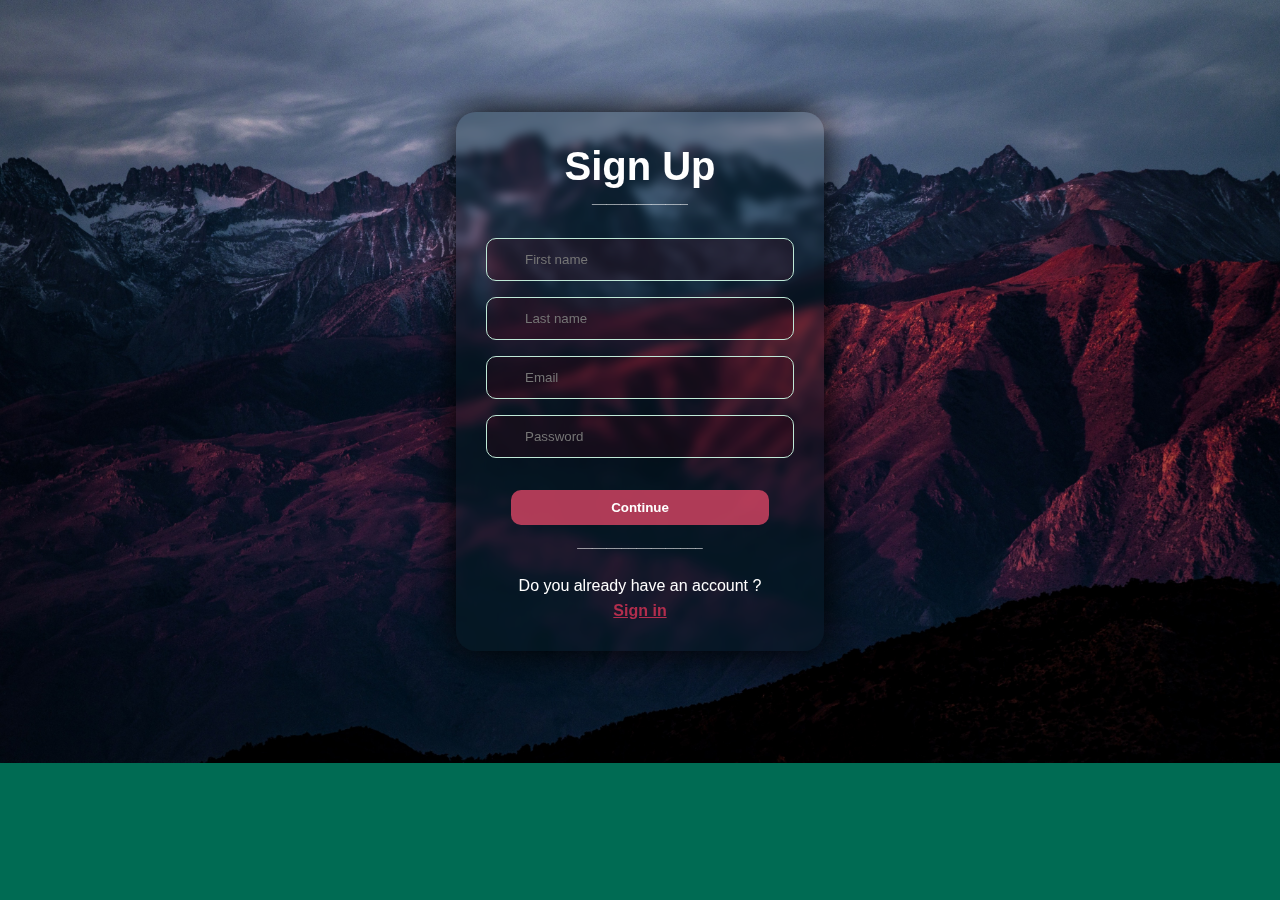
<file: index.html>
<!DOCTYPE html>
<html lang="en">
<head>
    <meta charset="UTF-8">
    <meta name="viewport" content="width=device-width, initial-scale=1.0">
    <link rel="stylesheet" href="sign.css">
    <link rel="stylesheet" href="https://cdnjs.cloudflare.com/ajax/libs/font-awesome/6.6.0/css/all.min.css" integrity="sha512-Kc323vGBEqzTmouAECnVceyQqyqdsSiqLQISBL29aUW4U/M7pSPA/gEUZQqv1cwx4OnYxTxve5UMg5GT6L4JJg==" crossorigin="anonymous" referrerpolicy="no-referrer" />
    <title>Sign Up | In form</title>
</head>
<body>
    <div class="all-form">
        <div class="sign-header">
            <h1>Sign Up</h1>
            <h5>_____________</h5>
        </div>

       <div class="outputs">
        <div class="first-name">
            <i class="fa-solid fa-user"></i>
            <input type="text" placeholder="First name" required>
        </div>
        <div class="last-name">
            <i class="fa-solid fa-user"></i>
            <input type="text" placeholder="Last name" required>
        </div>
        <div class="email">
            <i class="fa-solid fa-envelope"></i>
            <input type="email" placeholder="Email" required>
        </div>
        <div class="password">
            <i class="fa-solid fa-lock"></i>
            <input type="password" placeholder="Password" required>
        </div>
        <div class="continue-btn">
            <a href="signup.html"><button>Continue</button></a>
        </div>
        <div class="changing">
        </div>
        <div class="under">
            <div class="charit">
                <h5>_________________</h5>
            </div>
            <div class="under-charit">
                <p>Do you already have an account ?<br><span><a href="signin.html">Sign in</a></span></p>
            </div>
        </div>
    </div>
</body>
</html>
</file>
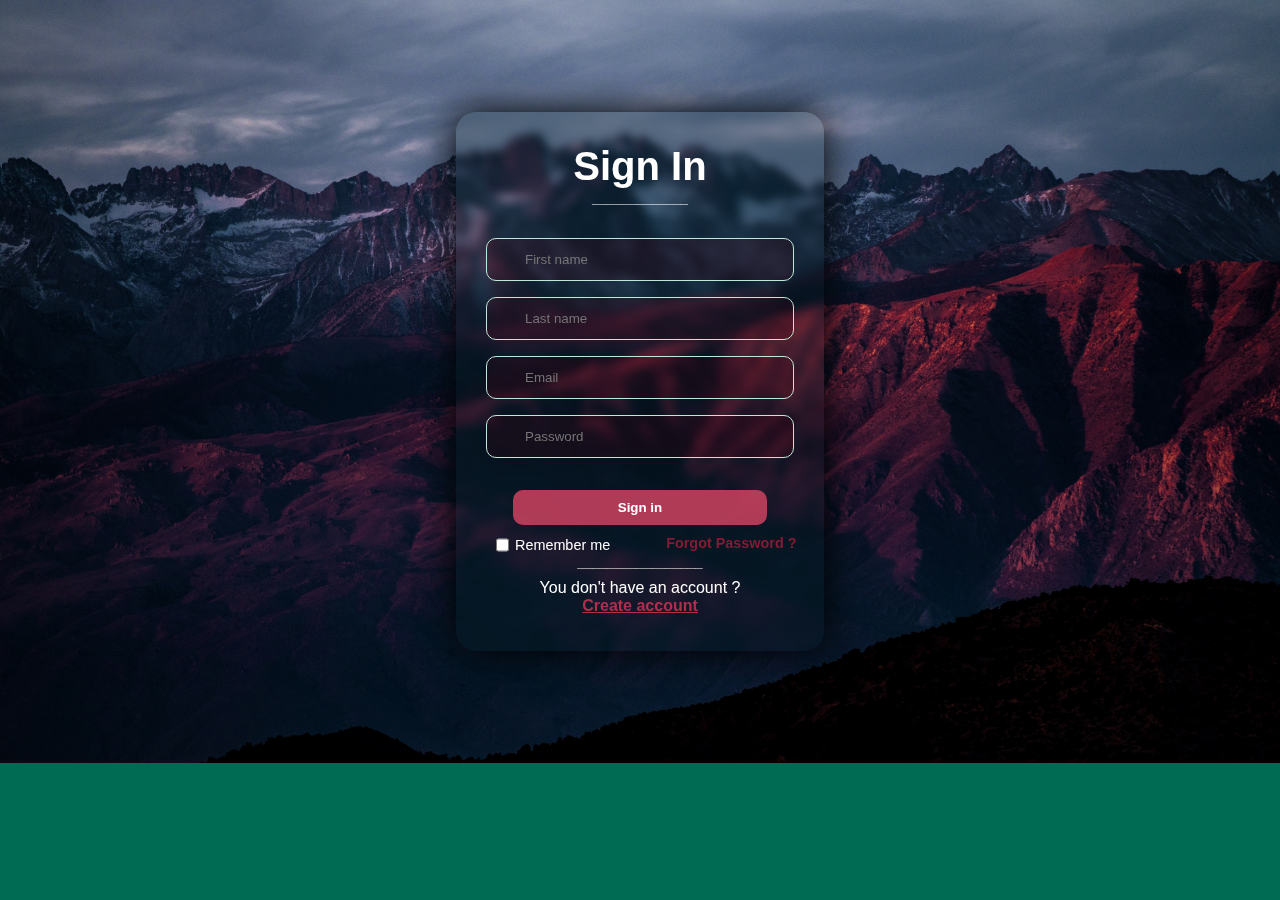
<file: signin.html>
<!DOCTYPE html>
<html lang="en">
<head>
    <meta charset="UTF-8">
    <meta name="viewport" content="width=device-width, initial-scale=1.0">
    <link rel="stylesheet" href="signin.css">
    <link rel="stylesheet" href="https://cdnjs.cloudflare.com/ajax/libs/font-awesome/6.6.0/css/all.min.css" integrity="sha512-Kc323vGBEqzTmouAECnVceyQqyqdsSiqLQISBL29aUW4U/M7pSPA/gEUZQqv1cwx4OnYxTxve5UMg5GT6L4JJg==" crossorigin="anonymous" referrerpolicy="no-referrer" />
    <title>Sign In | In form</title>
</head>
<body>
    <div class="all-form">
        <div class="sign-header">
            <h1>Sign In</h1>
            <h5>_____________</h5>
        </div>

       <div class="outputs">
        <div class="first-name">
            <i class="fa-solid fa-user"></i>
            <input type="text" placeholder="First name" required>
        </div>
        <div class="last-name">
            <i class="fa-solid fa-user"></i>
            <input type="text" placeholder="Last name" required>
        </div>
        <div class="email">
            <i class="fa-solid fa-envelope"></i>
            <input type="email" placeholder="Email" required>
        </div>
        <div class="password">
            <i class="fa-solid fa-lock"></i>
            <input type="password" placeholder="Password" required>
        </div>
        <div class="signin-btn">
            <a href=""><button>Sign in</button></a>
            <div class="remember-forgot">
                <div class="remember">
                    <input type="checkbox"><p>Remember me</p>
                </div>
                <div class="forgot">
                    <a href="">Forgot Password ?</a>
                </div>
        </div>
        
        <div class="changing">
        </div>
        <div class="under">
            <div class="charit">
                <h5>_________________</h5>
            </div>
            <div class="under-charit">
                <p>You don't have an account ?<br><span><a href="index.html">Create account</a></span></p>
            </div>
        </div>
    </div>
</body>
</html>
</file>
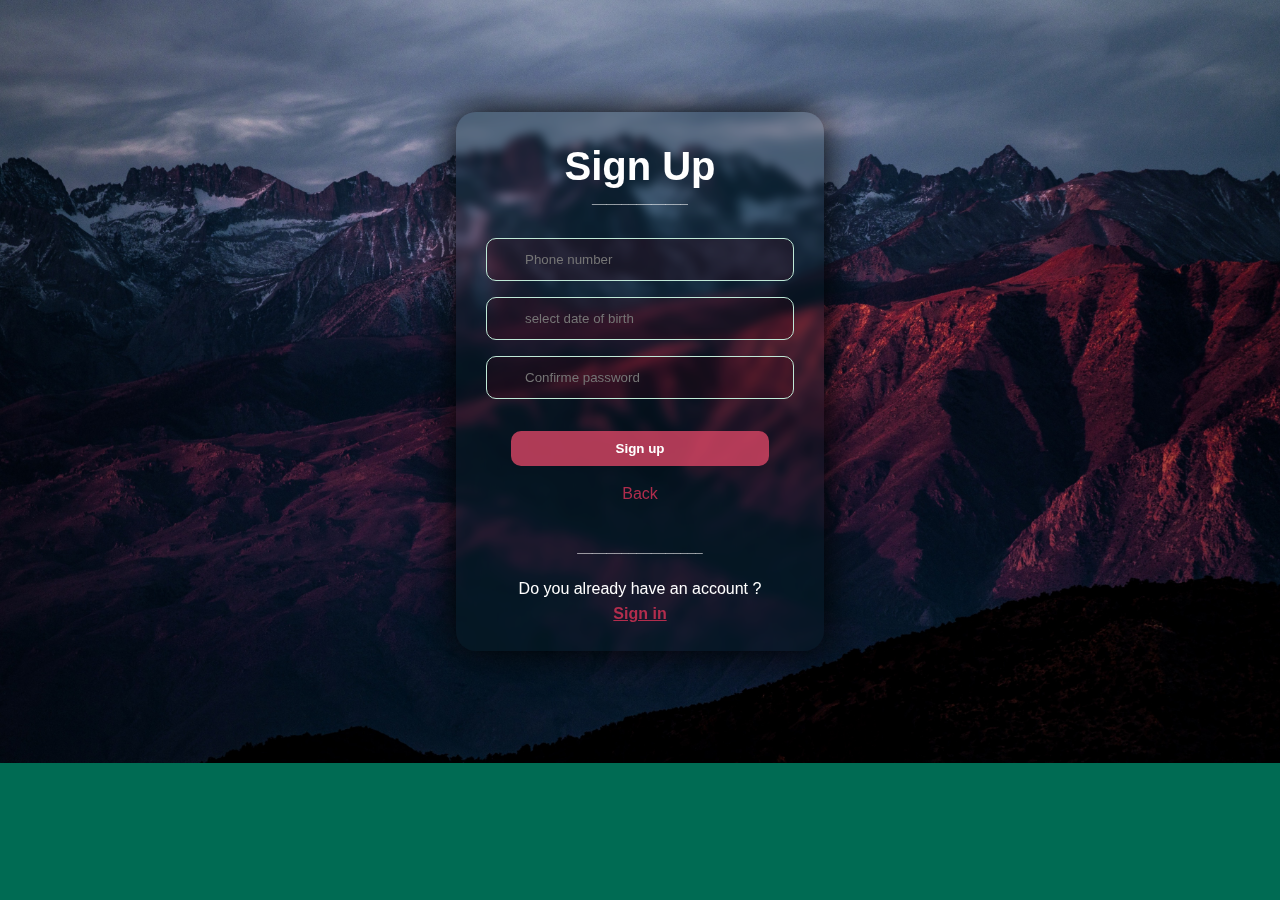
<file: signup.html>
<!DOCTYPE html>
<html lang="en">
<head>
    <meta charset="UTF-8">
    <meta name="viewport" content="width=device-width, initial-scale=1.0">
    <link rel="stylesheet" href="signup.css">
    <link rel="stylesheet" href="https://cdnjs.cloudflare.com/ajax/libs/font-awesome/6.6.0/css/all.min.css" integrity="sha512-Kc323vGBEqzTmouAECnVceyQqyqdsSiqLQISBL29aUW4U/M7pSPA/gEUZQqv1cwx4OnYxTxve5UMg5GT6L4JJg==" crossorigin="anonymous" referrerpolicy="no-referrer" />
    <title>Sign Up | second page</title>
</head>
<body>
    <div class="all-form">
        <div class="sign-header">
            <h1>Sign Up</h1>
            <h5>_____________</h5>
        </div>

       <div class="outputs">
        <div class="number">
            <i class="fa-solid fa-phone"></i>
            <input type="phone number" placeholder="Phone number" required>
        </div>
        <div class="date">
            <i class="fa-solid fa-calendar"></i>
            <input type="text" placeholder="select date of birth" onfocus="this.type='date'" onblur="this.type='text'">
        </div>
        <div class="password">
            <i class="fa-solid fa-lock"></i>
            <input type="password" placeholder="Confirme password" required>
        </div>
        </div>

        <div class="signup-btn">
            <button><a href="">Sign up</a></button>
        </div>
        <div class="back">
            <a href="index.html">Back</a>
        </div>
        <div class="changing">

        </div>
        <div class="under">
            <div class="charit">
                <h5>_________________</h5>
            </div>
            <div class="under-charit">
                <p>Do you already have an account ?<br><span><a href="signin.html">Sign in</a></span></p>
            </div>
        </div>
    </div>
</body>
</html>
</file>
<file: sign.css>
* {
    margin: 0;
    padding: 0;
    font-family: sans-serif;
    box-sizing: border-box;
    text-decoration: none;
}

body{
    background-image: url(brown-mountains-aerial-view-mountain-range-landscape-3840x2160-2837.jpg);
    background-color: #006b53;
    background-repeat: no-repeat;
    background-size: cover;
    background-position: center;
}

.all-form {
    background-color:#01241725;
    box-shadow: 0px 0px 38px rgba(0, 0, 0, 0.99);
    backdrop-filter: blur(5px);
    text-align: center;
    margin: 7rem auto;
    border-radius: 20px;
    width: 23rem;
    height: 33.7rem;
    color: #fff;
}

.sign-header h1 {
    padding-top: 2rem;
    font-size: 40px;
    font-weight: 900;
}

.sign-header h5 {
    padding-top: 2px;
}

.outputs {
    padding-top: 1rem;
}

.first-name, .last-name, .email, .password {
    position: relative;
    margin-top: 1rem;
}

.first-name input, .last-name input, .email input, .password input {
    background-color: #4704123a;
    border-radius: 10px;
    border: 1px solid #BFE9D7;
    padding: 13px 10px 13px 38px;
    color: #ffff;
    width: calc(100% - 60px);
}

.first-name input:focus-within, .last-name input:focus-within, .email input:focus-within, .password input:focus-within{
    box-shadow:
  0px 0px 1px rgb(140, 193, 163),
  0px 0px 3px rgb(140, 193, 163),
  0px 0px 5px rgb(140, 193, 163),
  0px 0px 10px rgb(140, 193, 163),
  0px 0px 20px rgb(140, 193, 163)
;
}

.first-name i, .last-name i, .email i, .password i {
    position: absolute;
    left: 40px;
    top: 50%;
    transform: translateY(-50%);
    color: #e15a77;
}

.continue-btn button {
    background-color: #d14463d4;
    border-radius: 10px;
    outline: none;
    border: none;
    padding: 10px 100px;
    color: #ffff;
    font-weight: 600;
    margin-top: 2rem;
}

.continue-btn a {
    color: #ffff;
}

.continue-btn button:hover {
    background-color: #832b3ed4;
    cursor: pointer;
}

.under {
    padding-top: .3rem;
    line-height: 25px;
}

.under-charit {
    padding-top: 18px;
}

.under-charit span a {
    text-decoration: underline;
    color: #cf3254d7;
    font-weight: 700;
}

.under-charit span a:hover{
    text-decoration: none;
}



/*


RESPONSIVE 
RESPONSIVE 
RESPONSIVE 
RESPONSIVE 
RESPONSIVE 
RESPONSIVE 
RESPONSIVE 
RESPONSIVE 
RESPONSIVE 
RESPONSIVE 
RESPONSIVE 
RESPONSIVE 
RESPONSIVE 
RESPONSIVE 
RESPONSIVE 
RESPONSIVE 
RESPONSIVE 
RESPONSIVE 


*/



@media (max-width: 370px) {
    .all-form {
        width: 20rem;
        height: 33.7rem;
    }
}
</file>
<file: signin.css>
* {
    margin: 0;
    padding: 0;
    font-family: sans-serif;
    box-sizing: border-box;
    text-decoration: none;
}

body{
    background-color: #006b53;
    background-image: url(brown-mountains-aerial-view-mountain-range-landscape-3840x2160-2837.jpg);
    background-repeat: no-repeat;
    background-size: cover;
    background-position: center;
}

.all-form {
    background-color:#01241725;
    box-shadow: 0px 0px 38px rgba(0, 0, 0, 0.99);
    backdrop-filter: blur(5px);
    text-align: center;
    margin: 7rem auto;
    border-radius: 20px;
    width: 23rem;
    height: 33.7rem;
    color: #fff;
}

.sign-header h1 {
    padding-top: 2rem;
    font-size: 40px;
    font-weight: 900;
}

.sign-header h5 {
    padding-top: 2px;
}

.outputs {
    padding-top: 1rem;
}

.first-name, .last-name, .email, .password {
    position: relative;
    margin-top: 1rem;
}

.first-name input, .last-name input, .email input, .password input {
    background-color: #4704123a;
    border-radius: 10px;
    border: 1px solid #BFE9D7;
    padding: 13px 10px 13px 38px;
    color: #ffff;
    width: calc(100% - 60px);
}

.first-name input:focus-within, .last-name input:focus-within, .email input:focus-within, .password input:focus-within{
    box-shadow:
  0px 0px 1px rgb(140, 193, 163),
  0px 0px 3px rgb(140, 193, 163),
  0px 0px 5px rgb(140, 193, 163),
  0px 0px 10px rgb(140, 193, 163),
  0px 0px 20px rgb(140, 193, 163)
;
}

.first-name i, .last-name i, .email i, .password i {
    position: absolute;
    left: 40px;
    top: 50%;
    transform: translateY(-50%);
    color: #e15a77;
}

.remember-forgot{
    display: flex;
    color: #fff;
    padding-top: 2px;
}

.remember, .checkbox input {
    display: flex;
}

.remember {
    padding-top: 10px;
    padding-left: 40px;
    font-size: .9rem;
}

.remember p{
    padding-left: 6px;
}

.forgot a {
    color: #9e1d39;
    font-weight: 600;
    font-size: .9rem;
    padding-left: 3.5rem;
}

.forgot {
    padding-top: 7px;
}
.signin-btn button {
    background-color: #d14463d4;
    border-radius: 10px;
    outline: none;
    border: none;
    padding: 10px 105px;
    color: #ffff;
    font-weight: 600;
    margin-top: 2rem;
}

.signin-btn a {
    color: #9e1d39d3;
    font-weight: 800;
}

.signin-btn button:hover {
    background-color: #832b3ed4;
    cursor: pointer;
}

.under {
    padding-top: .1rem;
}

.under-charit span a {
    text-decoration: underline;
    color: #cf3254d7;
    font-weight: 700;
    padding-top: 6px;
}

.under-charit {
    padding-top: .6rem;
}

.under-charit span a:hover{
    text-decoration: none;
}


/*


RESPONSIVE 
RESPONSIVE 
RESPONSIVE 
RESPONSIVE 
RESPONSIVE 
RESPONSIVE 
RESPONSIVE 
RESPONSIVE 
RESPONSIVE 
RESPONSIVE 
RESPONSIVE 
RESPONSIVE 
RESPONSIVE 
RESPONSIVE 
RESPONSIVE 
RESPONSIVE 
RESPONSIVE 
RESPONSIVE 


*/



@media (max-width: 370px) {
    .all-form {
        width: 20rem;
        height: 35.7rem;
    }

    .under {
        padding-top: 1rem;
    }
    
    .under-charit span a {
        text-decoration: underline;
        color: #cf3254d7;
        font-weight: 700;
        padding-top: 6px;
    }

    .remember-forgot{
        display: flex;
        color: #fff;
        padding-top: 2px;
    }
    
    .remember, .checkbox input {
        display: flex;
    }
    
    .remember {
        padding-top: 10px;
        padding-left: 40px;
        font-size: .7rem;
    }
    
    .remember p{
        padding-left: 6px;
    }
    
    .forgot a {
        color: #9e1d39;
        font-weight: 600;
        font-size: .7rem;
        padding-left: 3.5rem;
    }
    
    .forgot {
        padding-top: 7px;
    }
}
</file>
<file: signup.css>
* {
    margin: 0;
    padding: 0;
    font-family: sans-serif;
    box-sizing: border-box;
    text-decoration: none;
}

body{
    background-color: #006b53;
    background-image: url(brown-mountains-aerial-view-mountain-range-landscape-3840x2160-2837.jpg);
    background-repeat: no-repeat;
    background-size: cover;
    background-position: center;
}

.all-form {
    background-color:#01241725;
    box-shadow: 0px 0px 38px rgba(0, 0, 0, 0.99);
    backdrop-filter: blur(5px);
    text-align: center;
    margin: 7rem auto;
    border-radius: 20px;
    width: 23rem;
    height: 33.7rem;
    color: #fff;
}

.sign-header h1 {
    padding-top: 2rem;
    font-size: 40px;
    font-weight: 900;
}

.sign-header h5 {
    padding-top: 2px;
}

.outputs {
    padding-top: 1rem;
}

input[type="date"]::-webkit-calendar-picker-indicator{
    padding-right: 16rem;
}

.number, .password, .date {
    position: relative;
    margin-top: 1rem;
}

.number input, .password input, .date input {
    background-color: #4704123a;
    border-radius: 10px;
    border: 1px solid #BFE9D7;
    padding: 13px 10px 13px 38px;
    color: #ffff;
    width: calc(100% - 60px);
}

.number input:focus-within, .password input:focus-within, .date input:focus-within{
    box-shadow:
  0px 0px 1px rgb(140, 193, 163),
  0px 0px 3px rgb(140, 193, 163),
  0px 0px 5px rgb(140, 193, 163),
  0px 0px 10px rgb(140, 193, 163),
  0px 0px 20px rgb(140, 193, 163)
;
}

.password i, .number i, .date i {
    position: absolute;
    left: 40px;
    top: 50%;
    transform: translateY(-50%);
    color: #e15a77;
}

.signup-btn button {
    background-color: #d14463d4;
    border-radius: 10px;
    outline: none;
    border: none;
    padding: 10px 105px;
    color: #ffff;
    font-weight: 600;
    margin-top: 2rem;
}

.signup-btn a {
    color: #ffff;
}

.signup-btn button:hover {
    background-color: #832b3ed4;
    cursor: pointer;
}

.back{
    padding-top: 1.2rem;
    text-decoration: none;
}

.back a{
    text-decoration: none;
    color: #cf3254d7;
    font-weight: 500;
}

.under {
    padding-top: 2rem;
    line-height: 25px;
}

.under-charit span a {
    text-decoration: underline;
    color: #cf3254d7;
    font-weight: 700;
    padding-top: 6px;
}

.under-charit {
    padding-top: 1rem;
}

.under-charit span a:hover{
    text-decoration: none;
}


/*


RESPONSIVE 
RESPONSIVE 
RESPONSIVE 
RESPONSIVE 
RESPONSIVE 
RESPONSIVE 
RESPONSIVE 
RESPONSIVE 
RESPONSIVE 
RESPONSIVE 
RESPONSIVE 
RESPONSIVE 
RESPONSIVE 
RESPONSIVE 
RESPONSIVE 
RESPONSIVE 
RESPONSIVE 
RESPONSIVE 


*/



@media (max-width: 370px) {
    .all-form {
        width: 20rem;
        height: 33.7rem;
    }
}
</file>
